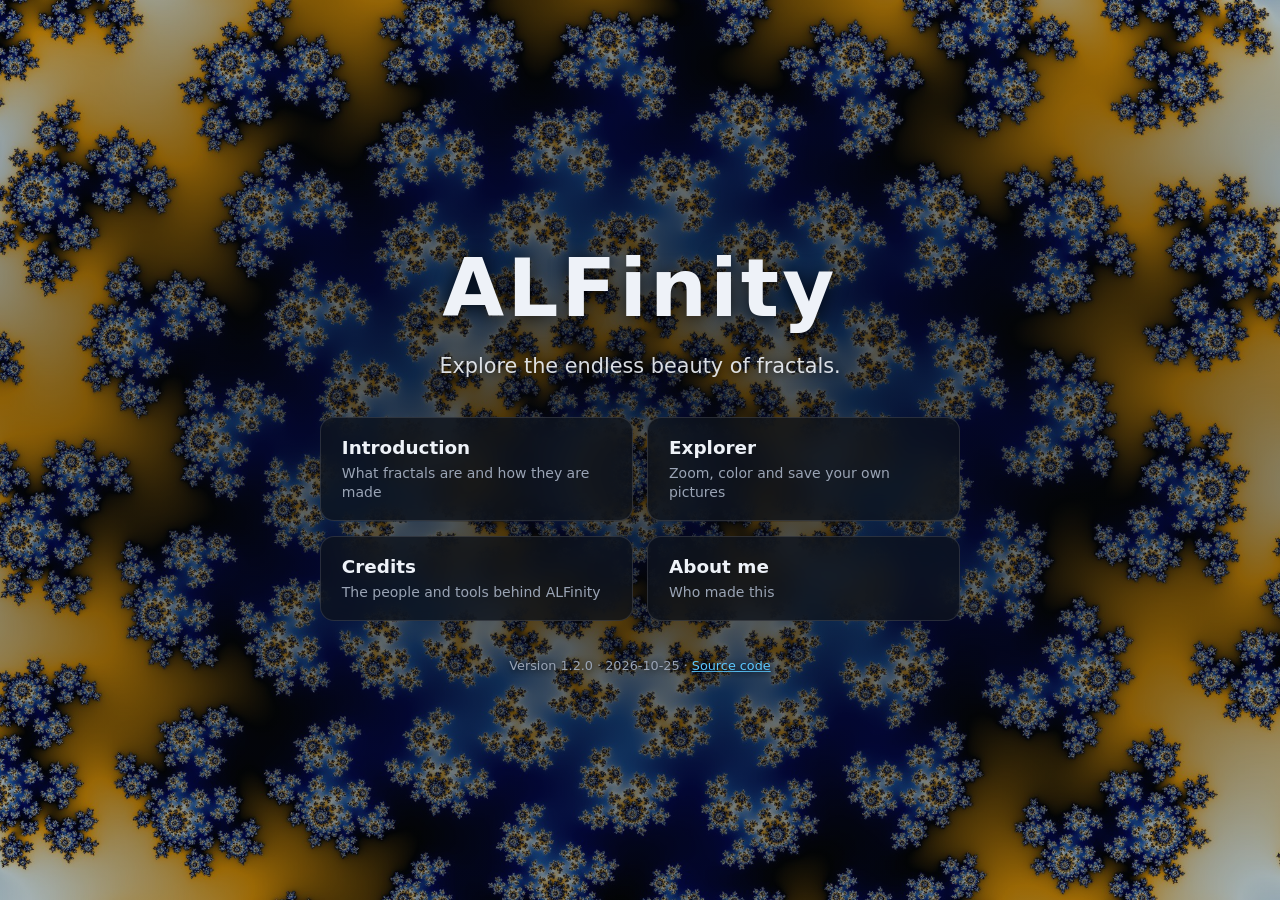
<file: index.html>
<!doctype html>
<html lang="en">
<head>
  <meta charset="utf-8">
  <script>
    // A share link to the main address (made with version 1.1) opens the explorer directly.
    if (location.hash.startsWith("#s=")) location.replace("explorer.html" + location.search + location.hash);
  </script>
  <meta name="viewport" content="width=device-width, initial-scale=1, viewport-fit=cover">
  <meta name="theme-color" content="#05070c">
  <meta name="description" content="ALFinity – explore and color the Mandelbrot and Julia sets.">
  <title>ALFinity</title>
  <link rel="manifest" href="manifest.webmanifest">
  <link rel="icon" type="image/png" sizes="192x192" href="icons/icon-192.png">
  <link rel="apple-touch-icon" href="icons/apple-touch-icon.png">
  <meta name="mobile-web-app-capable" content="yes">
  <meta name="apple-mobile-web-app-capable" content="yes">
  <meta name="apple-mobile-web-app-status-bar-style" content="black-translucent">
  <meta name="apple-mobile-web-app-title" content="ALFinity">
  <link rel="stylesheet" href="css/app.css">
  <link rel="stylesheet" href="css/pages.css">
  <script type="module" src="js/site.js"></script>
</head>
<body>
  <main class="home">
    <div class="home-title">
      <h1>ALFinity</h1>
      <p class="tagline">Explore the endless beauty of fractals.</p>
    </div>
    <nav class="home-menu" aria-label="Main menu">
      <a class="surface" href="introduction.html">
        <span class="menu-title">Introduction</span>
        <span class="menu-text">What fractals are and how they are made</span>
      </a>
      <a class="surface" href="explorer.html">
        <span class="menu-title">Explorer</span>
        <span class="menu-text">Zoom, color and save your own pictures</span>
      </a>
      <a class="surface" href="credits.html">
        <span class="menu-title">Credits</span>
        <span class="menu-text">The people and tools behind ALFinity</span>
      </a>
      <a class="surface" href="about-me.html">
        <span class="menu-title">About me</span>
        <span class="menu-text">Who made this</span>
      </a>
    </nav>
    <p class="home-footer">Version <span data-version></span> ·
      <a href="https://github.com/arminleinfelder/ALFinity" target="_blank" rel="noopener">Source code</a></p>
  </main>
</body>
</html>
</file>
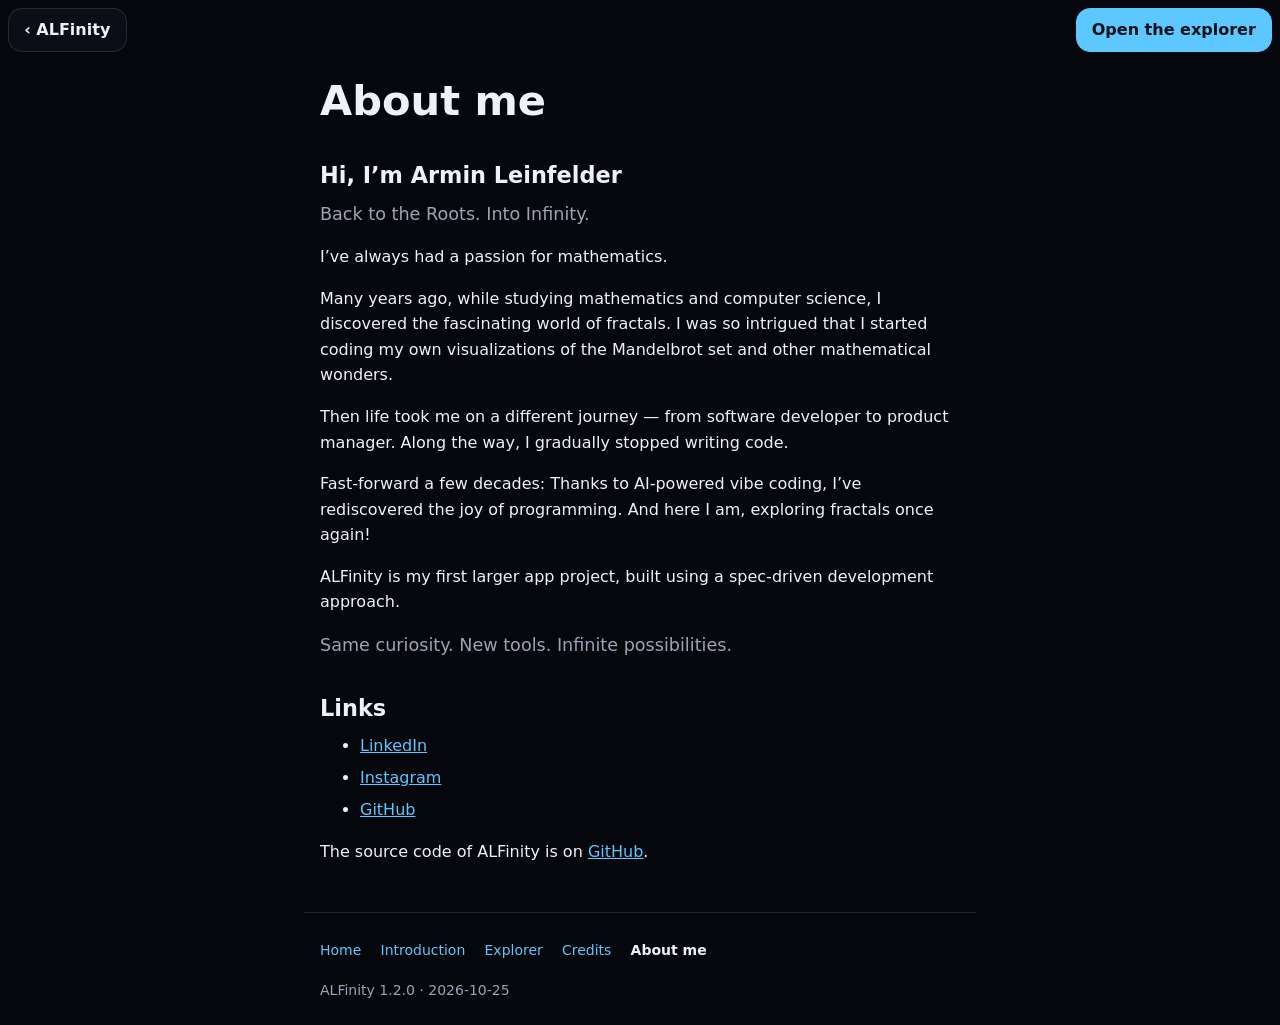
<file: about-me.html>
<!doctype html>
<html lang="en">
<head>
  <meta charset="utf-8">
  <meta name="viewport" content="width=device-width, initial-scale=1, viewport-fit=cover">
  <meta name="theme-color" content="#05070c">
  <meta name="description" content="About Armin Leinfelder, the author of ALFinity.">
  <title>About me – ALFinity</title>
  <link rel="manifest" href="manifest.webmanifest">
  <link rel="icon" type="image/png" sizes="192x192" href="icons/icon-192.png">
  <link rel="apple-touch-icon" href="icons/apple-touch-icon.png">
  <link rel="stylesheet" href="css/app.css">
  <link rel="stylesheet" href="css/pages.css">
  <script type="module" src="js/site.js"></script>
</head>
<body>
  <header class="page-header">
    <a class="page-link surface" href="index.html" aria-label="Home"><span aria-hidden="true">‹&nbsp;</span>ALFinity</a>
    <a class="page-link surface primary" href="explorer.html">Open the explorer</a>
  </header>

  <main class="page">
    <h1>About me</h1>

    <h2>Hi, I’m Armin Leinfelder</h2>
    <p class="lead">Back to the Roots. Into Infinity.</p>

    <p>I’ve always had a passion for mathematics.</p>
    <p>Many years ago, while studying mathematics and computer science, I discovered the
      fascinating world of fractals. I was so intrigued that I started coding my own
      visualizations of the Mandelbrot set and other mathematical wonders.</p>
    <p>Then life took me on a different journey — from software developer to product manager.
      Along the way, I gradually stopped writing code.</p>
    <p>Fast-forward a few decades: Thanks to AI-powered vibe coding, I’ve rediscovered the joy
      of programming. And here I am, exploring fractals once again!</p>
    <p>ALFinity is my first larger app project, built using a spec-driven development
      approach.</p>
    <p class="lead">Same curiosity. New tools. Infinite possibilities.</p>

    <h2>Links</h2>
    <ul class="profile-links">
      <li><a href="https://www.linkedin.com/in/armin-leinfelder/" target="_blank" rel="noopener">LinkedIn</a></li>
      <li><a href="https://www.instagram.com/armin.ai.tales" target="_blank" rel="noopener">Instagram</a></li>
      <li><a href="https://github.com/arminleinfelder" target="_blank" rel="noopener">GitHub</a></li>
    </ul>
    <p>The source code of ALFinity is on
      <a href="https://github.com/arminleinfelder/ALFinity" target="_blank" rel="noopener">GitHub</a>.</p>
  </main>

  <footer class="site-footer">
    <nav aria-label="Pages">
      <a href="index.html">Home</a>
      <a href="introduction.html">Introduction</a>
      <a href="explorer.html">Explorer</a>
      <a href="credits.html">Credits</a>
      <a href="about-me.html">About me</a>
    </nav>
    <p>ALFinity <span data-version></span></p>
  </footer>
</body>
</html>
</file>
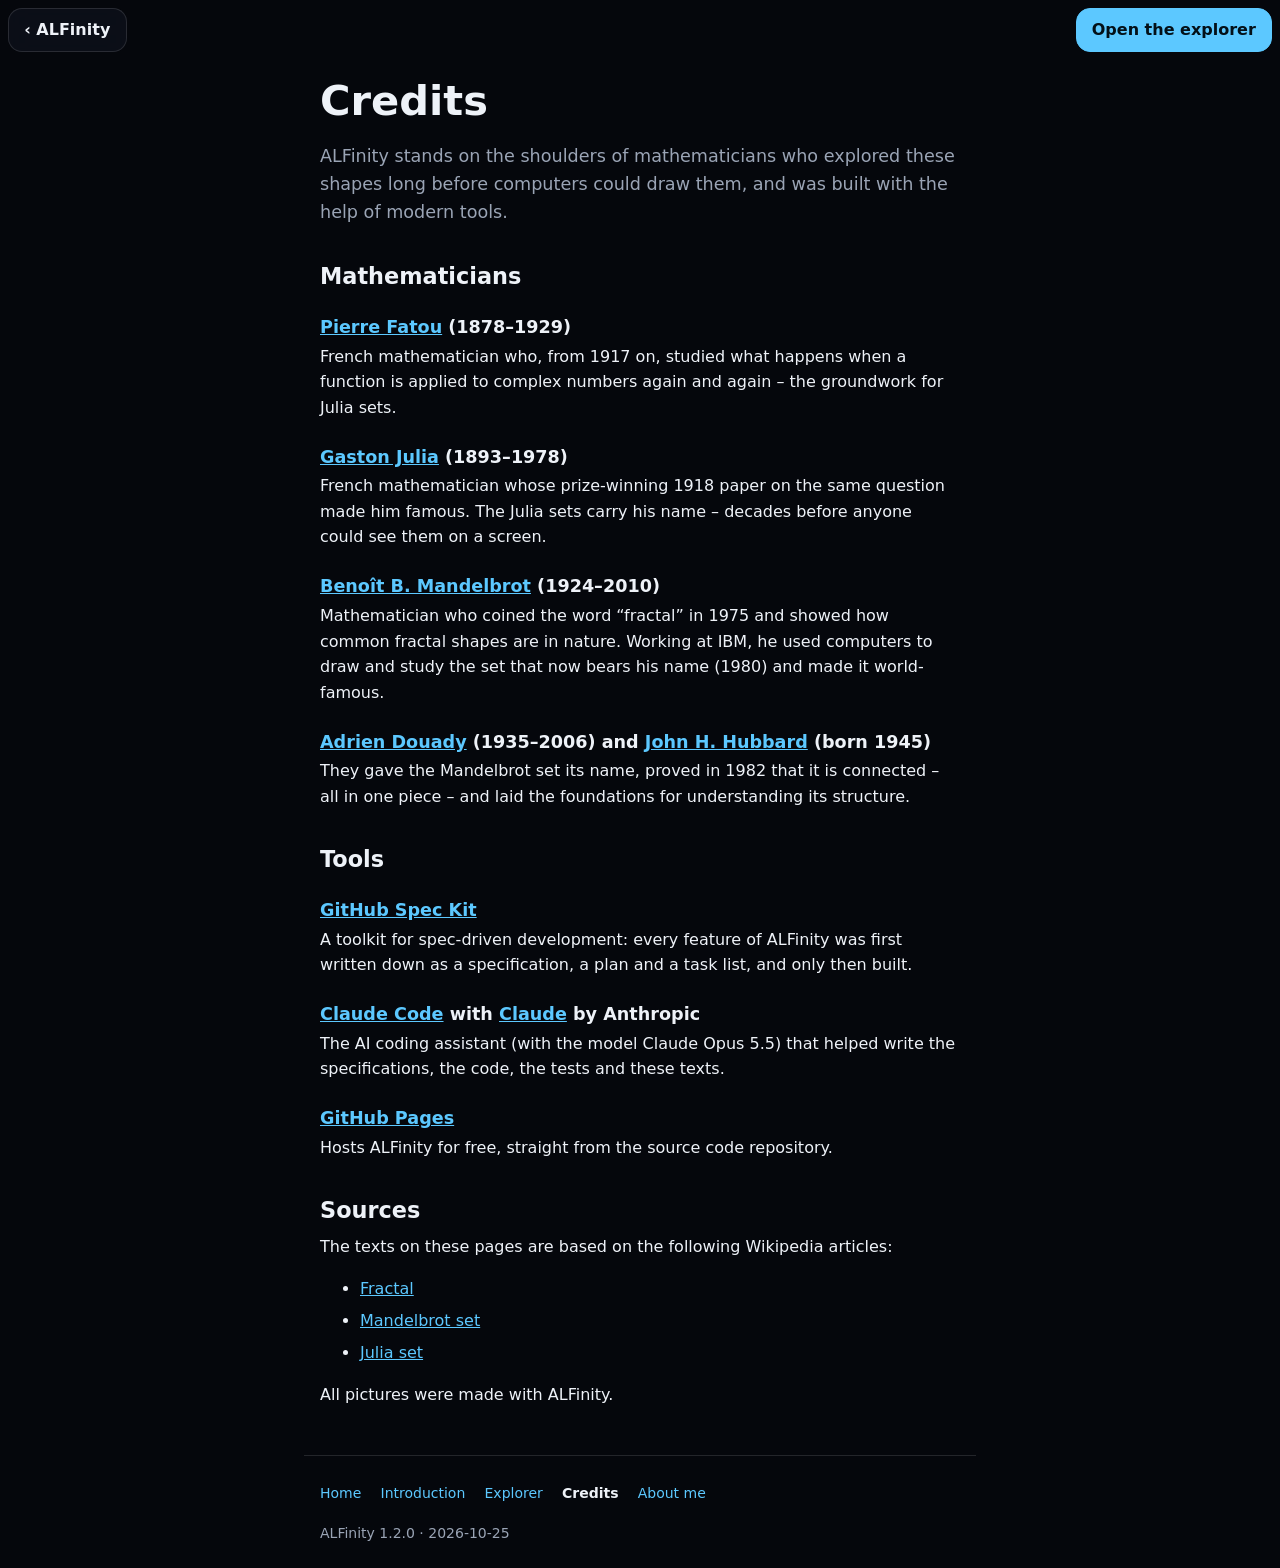
<file: credits.html>
<!doctype html>
<html lang="en">
<head>
  <meta charset="utf-8">
  <meta name="viewport" content="width=device-width, initial-scale=1, viewport-fit=cover">
  <meta name="theme-color" content="#05070c">
  <meta name="description" content="The mathematicians, tools and sources behind ALFinity.">
  <title>Credits – ALFinity</title>
  <link rel="manifest" href="manifest.webmanifest">
  <link rel="icon" type="image/png" sizes="192x192" href="icons/icon-192.png">
  <link rel="apple-touch-icon" href="icons/apple-touch-icon.png">
  <link rel="stylesheet" href="css/app.css">
  <link rel="stylesheet" href="css/pages.css">
  <script type="module" src="js/site.js"></script>
</head>
<body>
  <header class="page-header">
    <a class="page-link surface" href="index.html" aria-label="Home"><span aria-hidden="true">‹&nbsp;</span>ALFinity</a>
    <a class="page-link surface primary" href="explorer.html">Open the explorer</a>
  </header>

  <main class="page">
    <h1>Credits</h1>
    <p class="lead">ALFinity stands on the shoulders of mathematicians who explored these shapes
      long before computers could draw them, and was built with the help of modern tools.</p>

    <section>
      <h2>Mathematicians</h2>
      <div class="entry">
        <h3><a href="https://en.wikipedia.org/wiki/Pierre_Fatou" target="_blank" rel="noopener">Pierre Fatou</a> (1878–1929)</h3>
        <p>French mathematician who, from 1917 on, studied what happens when a function is applied
          to complex numbers again and again – the groundwork for Julia sets.</p>
      </div>
      <div class="entry">
        <h3><a href="https://en.wikipedia.org/wiki/Gaston_Julia" target="_blank" rel="noopener">Gaston Julia</a> (1893–1978)</h3>
        <p>French mathematician whose prize-winning 1918 paper on the same question made him famous.
          The Julia sets carry his name – decades before anyone could see them on a screen.</p>
      </div>
      <div class="entry">
        <h3><a href="https://en.wikipedia.org/wiki/Benoit_Mandelbrot" target="_blank" rel="noopener">Benoît B. Mandelbrot</a> (1924–2010)</h3>
        <p>Mathematician who coined the word “fractal” in 1975 and showed how common fractal shapes
          are in nature. Working at IBM, he used computers to draw and study the set that now bears
          his name (1980) and made it world-famous.</p>
      </div>
      <div class="entry">
        <h3><a href="https://en.wikipedia.org/wiki/Adrien_Douady" target="_blank" rel="noopener">Adrien Douady</a> (1935–2006) and
          <a href="https://en.wikipedia.org/wiki/John_H._Hubbard" target="_blank" rel="noopener">John H. Hubbard</a> (born 1945)</h3>
        <p>They gave the Mandelbrot set its name, proved in 1982 that it is connected – all in one
          piece – and laid the foundations for understanding its structure.</p>
      </div>
    </section>

    <section>
      <h2>Tools</h2>
      <div class="entry">
        <h3><a href="https://github.com/github/spec-kit" target="_blank" rel="noopener">GitHub Spec Kit</a></h3>
        <p>A toolkit for spec-driven development: every feature of ALFinity was first written down as
          a specification, a plan and a task list, and only then built.</p>
      </div>
      <div class="entry">
        <h3><a href="https://claude.com/claude-code" target="_blank" rel="noopener">Claude Code</a> with
          <a href="https://www.anthropic.com/claude" target="_blank" rel="noopener">Claude</a> by Anthropic</h3>
        <p>The AI coding assistant (with the model Claude Opus 5.5) that helped write the
          specifications, the code, the tests and these texts.</p>
      </div>
      <div class="entry">
        <h3><a href="https://pages.github.com" target="_blank" rel="noopener">GitHub Pages</a></h3>
        <p>Hosts ALFinity for free, straight from the source code repository.</p>
      </div>
    </section>

    <section>
      <h2>Sources</h2>
      <p>The texts on these pages are based on the following Wikipedia articles:</p>
      <ul>
        <li><a href="https://en.wikipedia.org/wiki/Fractal" target="_blank" rel="noopener">Fractal</a></li>
        <li><a href="https://en.wikipedia.org/wiki/Mandelbrot_set" target="_blank" rel="noopener">Mandelbrot set</a></li>
        <li><a href="https://en.wikipedia.org/wiki/Julia_set" target="_blank" rel="noopener">Julia set</a></li>
      </ul>
      <p>All pictures were made with ALFinity.</p>
    </section>
  </main>

  <footer class="site-footer">
    <nav aria-label="Pages">
      <a href="index.html">Home</a>
      <a href="introduction.html">Introduction</a>
      <a href="explorer.html">Explorer</a>
      <a href="credits.html">Credits</a>
      <a href="about-me.html">About me</a>
    </nav>
    <p>ALFinity <span data-version></span></p>
  </footer>
</body>
</html>
</file>
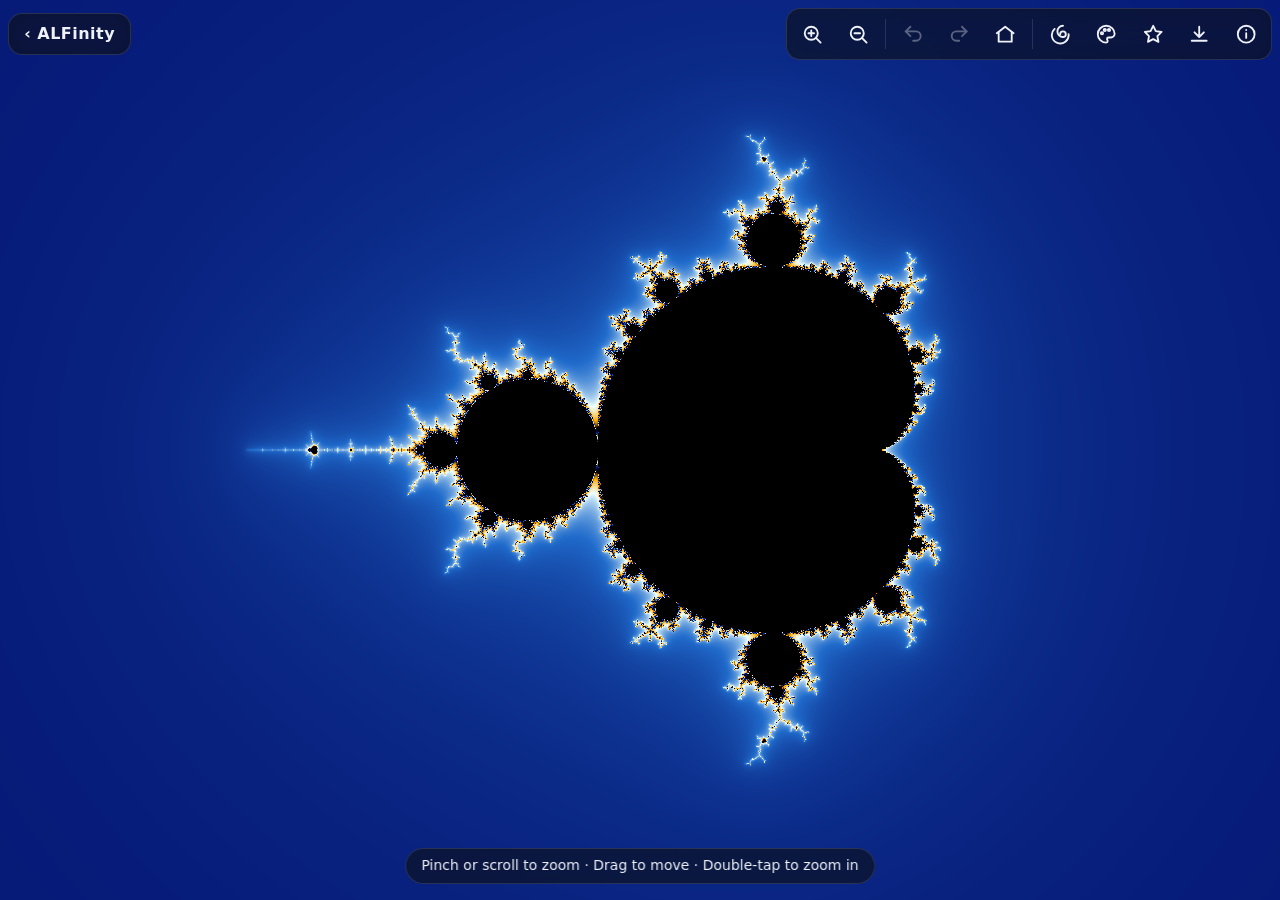
<file: explorer.html>
<!doctype html>
<html lang="en">
<head>
  <meta charset="utf-8">
  <meta name="viewport" content="width=device-width, initial-scale=1, viewport-fit=cover">
  <meta name="theme-color" content="#05070c">
  <meta name="description" content="ALFinity – explore and color the Mandelbrot and Julia sets.">
  <title>ALFinity</title>
  <link rel="manifest" href="manifest.webmanifest">
  <link rel="icon" type="image/png" sizes="192x192" href="icons/icon-192.png">
  <link rel="apple-touch-icon" href="icons/apple-touch-icon.png">
  <meta name="mobile-web-app-capable" content="yes">
  <meta name="apple-mobile-web-app-capable" content="yes">
  <meta name="apple-mobile-web-app-status-bar-style" content="black-translucent">
  <meta name="apple-mobile-web-app-title" content="ALFinity">
  <link rel="stylesheet" href="css/app.css">
  <script type="module" src="js/main.js"></script>
</head>
<body>
  <canvas id="view" role="img"
          aria-label="Fractal picture. Drag to move, pinch or scroll to zoom, double-tap to zoom in."></canvas>
  <header id="toolbar" role="toolbar" aria-label="View controls"></header>
  <aside id="panel" hidden></aside>
  <div id="status" aria-live="polite"></div>
  <noscript><p class="noscript">ALFinity needs JavaScript.</p></noscript>
  <script>
    // Opened as a file: browsers block the app's scripts there (see README).
    if (location.protocol === "file:") {
      document.getElementById("status").innerHTML =
        '<div class="pill surface show error">Please open ALFinity through a web server: ' +
        'run <code>python3 -m http.server 8000</code> in the folder and open localhost:8000 (see README).</div>';
    }
  </script>
</body>
</html>
</file>
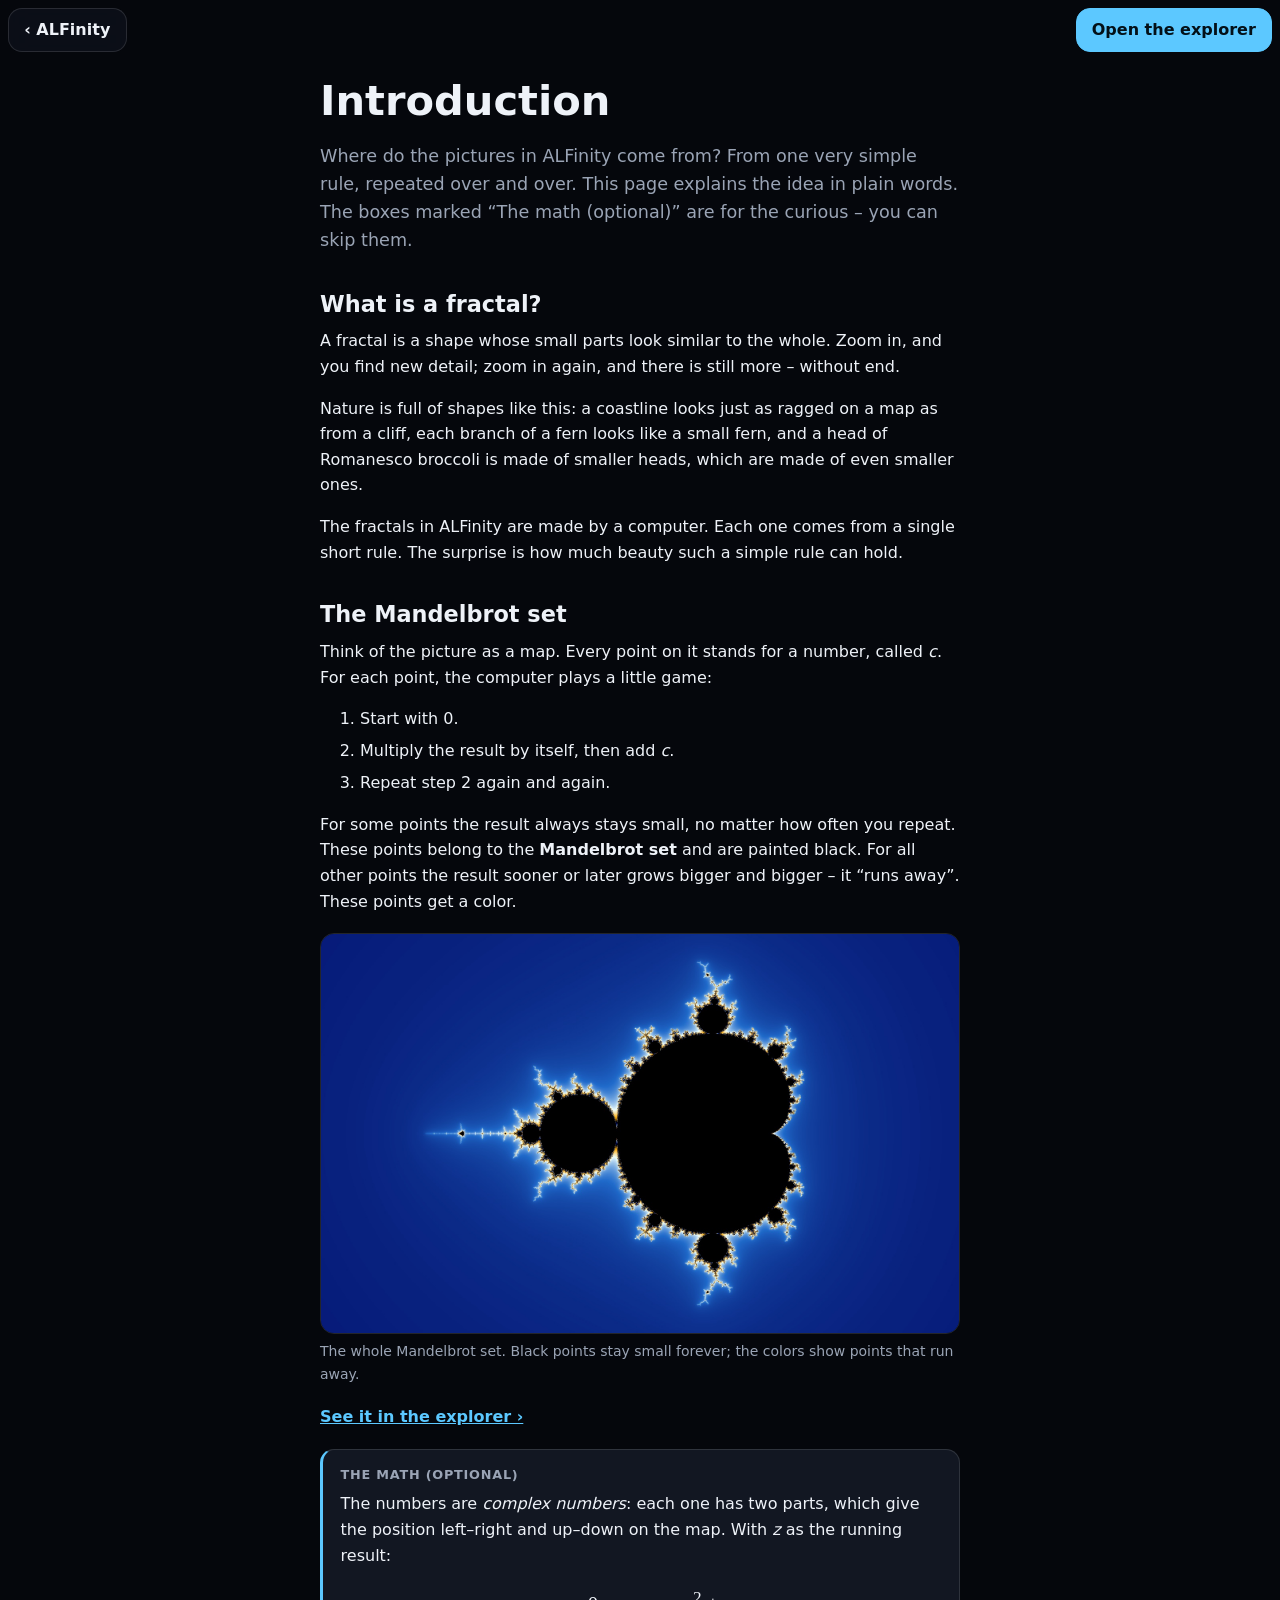
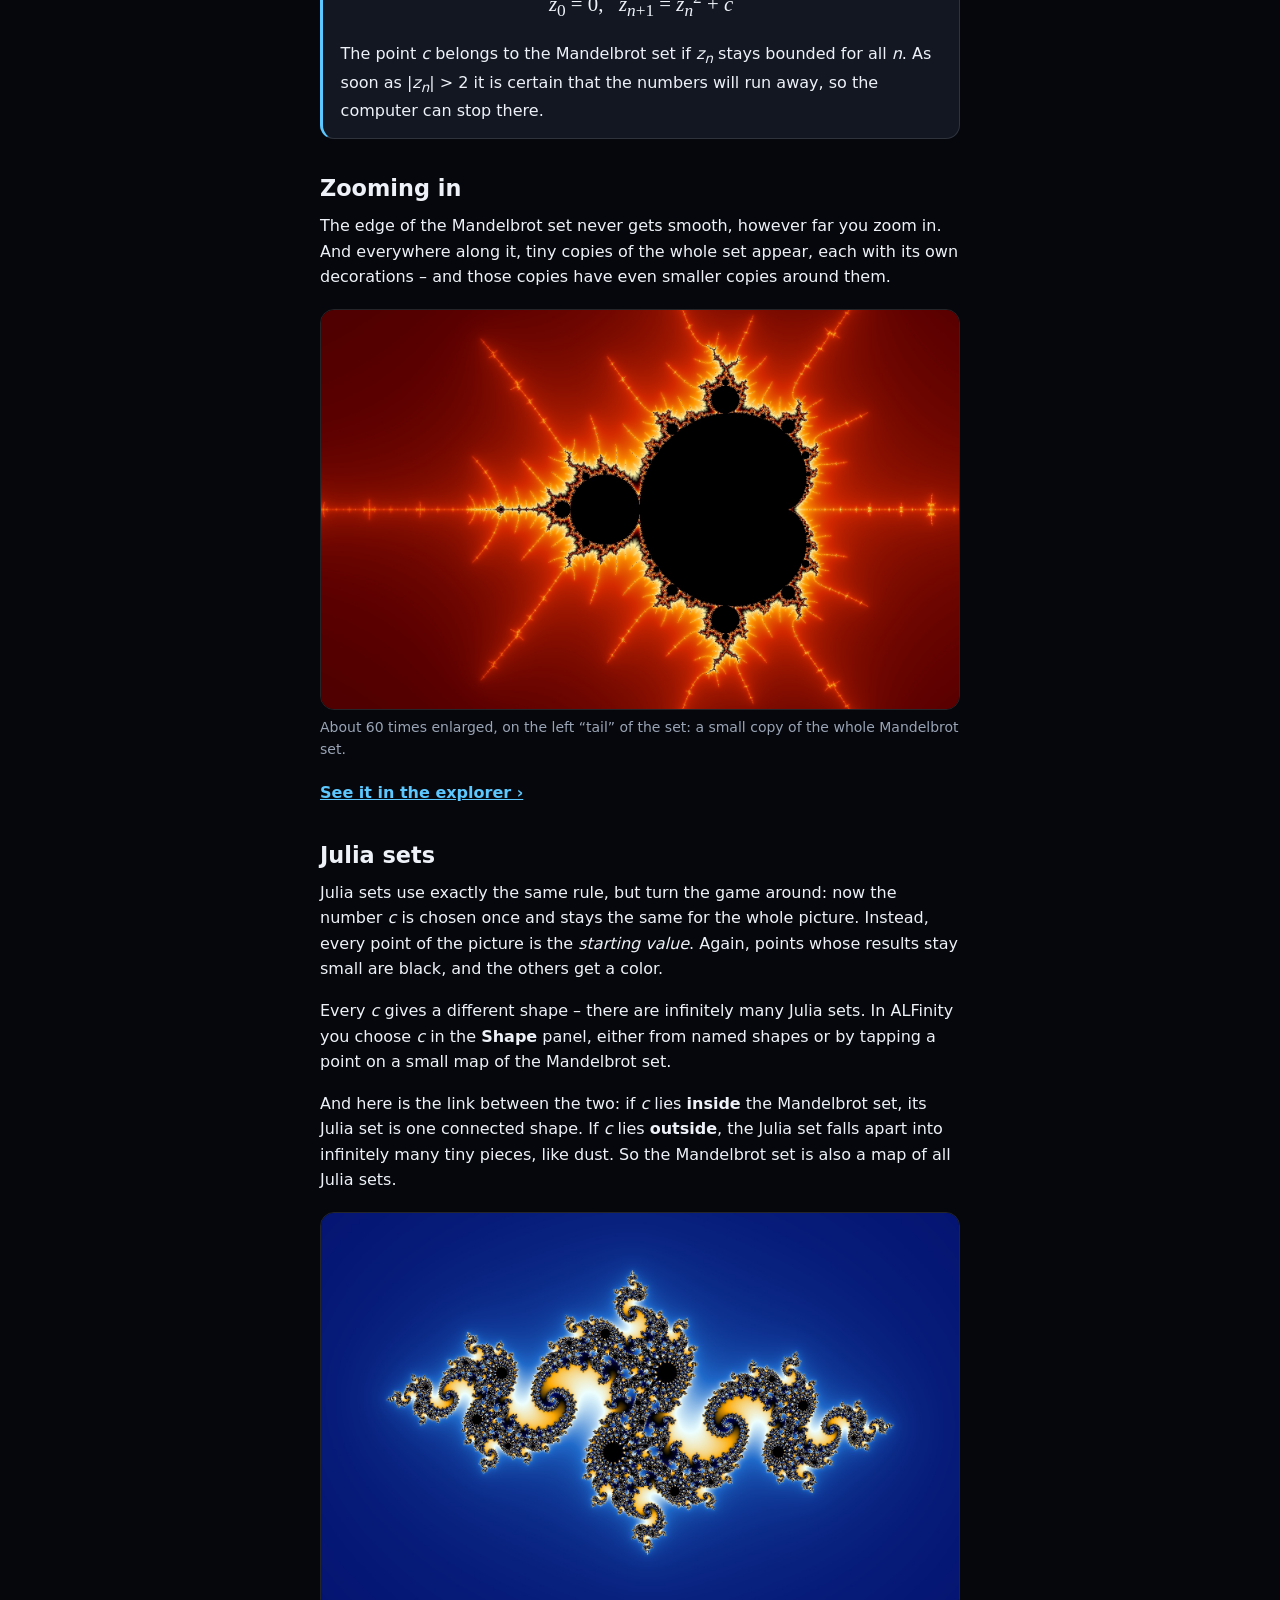
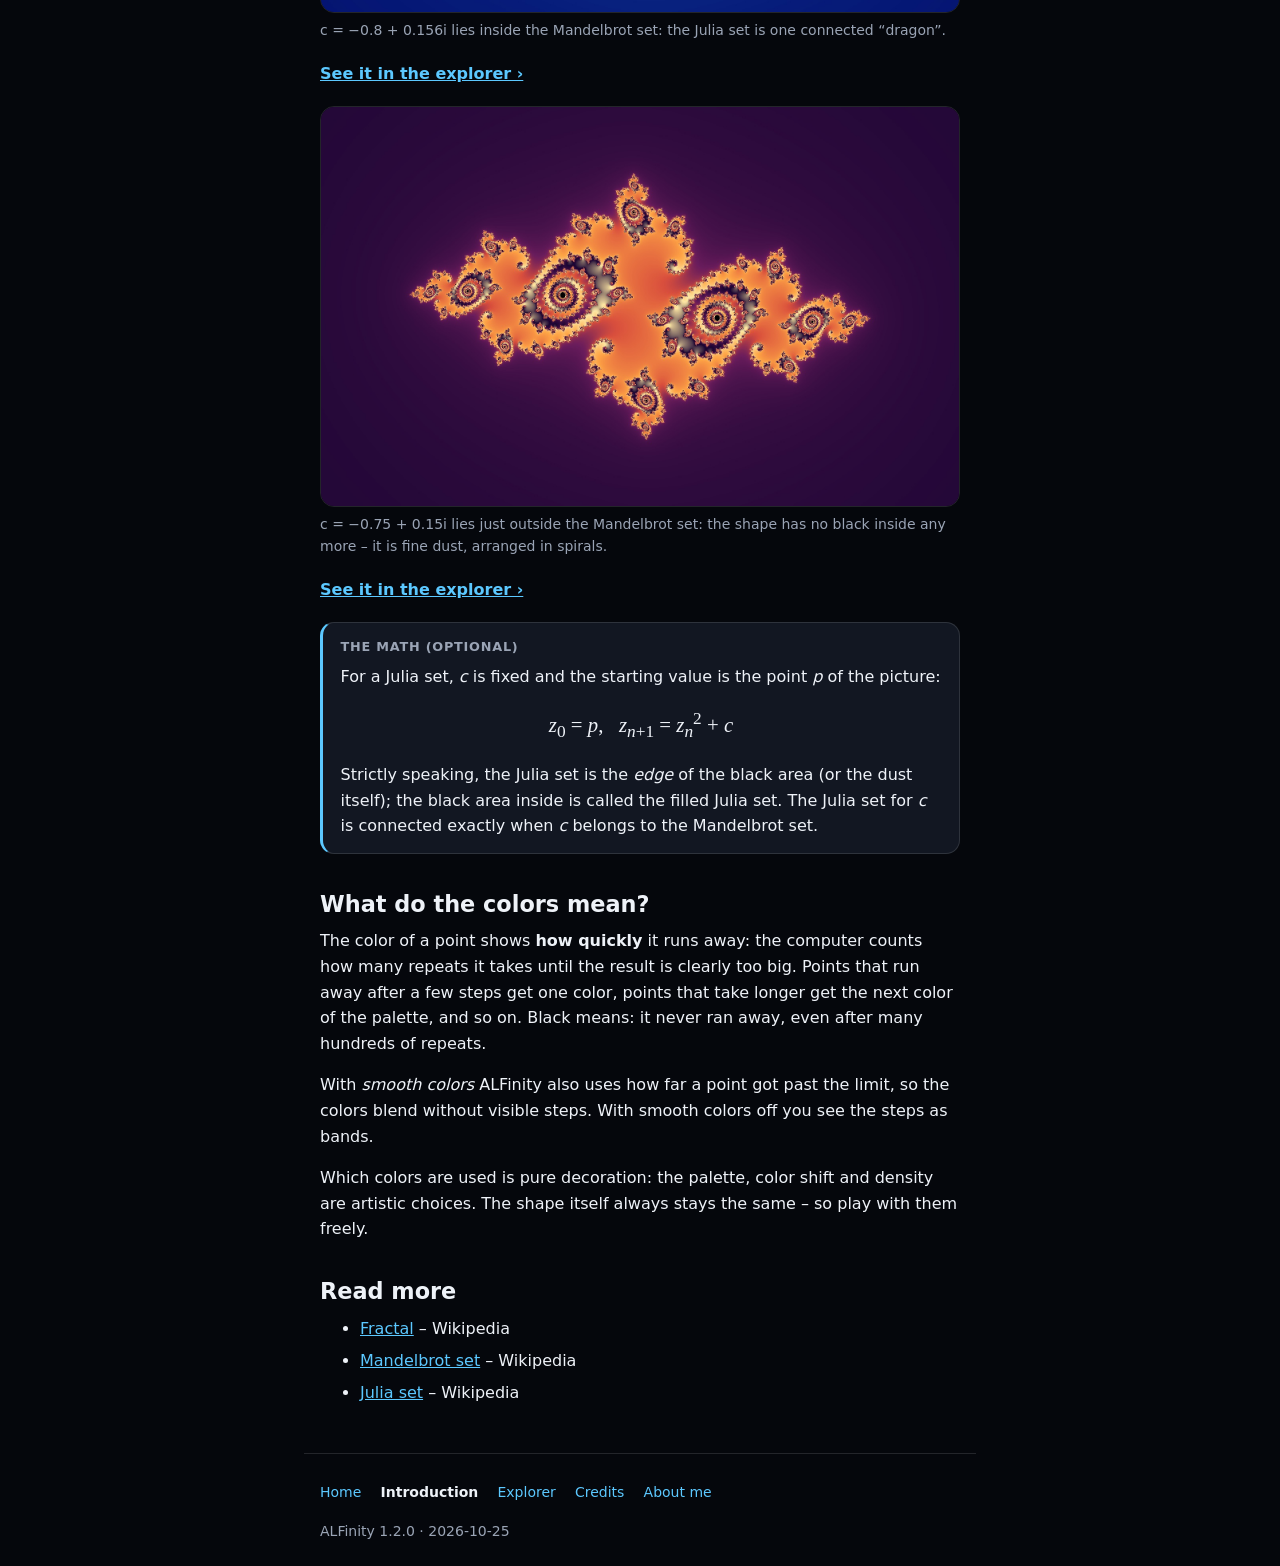
<file: introduction.html>
<!doctype html>
<html lang="en">
<head>
  <meta charset="utf-8">
  <meta name="viewport" content="width=device-width, initial-scale=1, viewport-fit=cover">
  <meta name="theme-color" content="#05070c">
  <meta name="description" content="What fractals are, and how the Mandelbrot set and Julia sets are made – explained without math knowledge.">
  <title>Introduction – ALFinity</title>
  <link rel="manifest" href="manifest.webmanifest">
  <link rel="icon" type="image/png" sizes="192x192" href="icons/icon-192.png">
  <link rel="apple-touch-icon" href="icons/apple-touch-icon.png">
  <link rel="stylesheet" href="css/app.css">
  <link rel="stylesheet" href="css/pages.css">
  <script type="module" src="js/site.js"></script>
</head>
<body>
  <header class="page-header">
    <a class="page-link surface" href="index.html" aria-label="Home"><span aria-hidden="true">‹&nbsp;</span>ALFinity</a>
    <a class="page-link surface primary" href="explorer.html">Open the explorer</a>
  </header>

  <main class="page">
    <h1>Introduction</h1>
    <p class="lead">Where do the pictures in ALFinity come from? From one very simple rule,
      repeated over and over. This page explains the idea in plain words. The boxes marked
      “The math (optional)” are for the curious – you can skip them.</p>

    <section>
      <h2>What is a fractal?</h2>
      <p>A fractal is a shape whose small parts look similar to the whole. Zoom in, and you find
        new detail; zoom in again, and there is still more – without end.</p>
      <p>Nature is full of shapes like this: a coastline looks just as ragged on a map as from a
        cliff, each branch of a fern looks like a small fern, and a head of Romanesco broccoli is
        made of smaller heads, which are made of even smaller ones.</p>
      <p>The fractals in ALFinity are made by a computer. Each one comes from a single short rule.
        The surprise is how much beauty such a simple rule can hold.</p>
    </section>

    <section>
      <h2>The Mandelbrot set</h2>
      <p>Think of the picture as a map. Every point on it stands for a number, called
        <em>c</em>. For each point, the computer plays a little game:</p>
      <ol>
        <li>Start with 0.</li>
        <li>Multiply the result by itself, then add <em>c</em>.</li>
        <li>Repeat step 2 again and again.</li>
      </ol>
      <p>For some points the result always stays small, no matter how often you repeat. These
        points belong to the <strong>Mandelbrot set</strong> and are painted black. For all other
        points the result sooner or later grows bigger and bigger – it “runs away”. These points
        get a color.</p>
      <figure>
        <img src="images/intro-mandelbrot.jpg" width="1600" height="1000"
             alt="The whole Mandelbrot set: a black shape like a heart with a round head, surrounded by blue">
        <figcaption>The whole Mandelbrot set. Black points stay small forever; the colors show
          points that run away.</figcaption>
      </figure>
      <!-- Mandelbrot set, whole view, Ocean palette -->
      <p class="try"><a href="explorer.html#s=eyJ2IjoxLCJ0IjoibSIsImoiOlstMC44LDAuMTU2XSwiYyI6Wy0wLjYsMCwyLjZdLCJkIjoxLCJrIjpbIm9jZWFuIiwwLDIsMSwiIzAwMDAwMCJdfQ">See it in the explorer ›</a></p>

      <aside class="math">
        <h3>The math (optional)</h3>
        <p>The numbers are <em>complex numbers</em>: each one has two parts, which give the
          position left–right and up–down on the map. With <var>z</var> as the running result:</p>
        <p class="formula"><var>z</var><sub>0</sub> = 0, &nbsp;
          <var>z</var><sub><var>n</var>+1</sub> = <var>z</var><sub><var>n</var></sub><sup>2</sup> + <var>c</var></p>
        <p>The point <var>c</var> belongs to the Mandelbrot set if <var>z</var><sub><var>n</var></sub>
          stays bounded for all <var>n</var>. As soon as |<var>z</var><sub><var>n</var></sub>| &gt; 2
          it is certain that the numbers will run away, so the computer can stop there.</p>
      </aside>
    </section>

    <section>
      <h2>Zooming in</h2>
      <p>The edge of the Mandelbrot set never gets smooth, however far you zoom in. And
        everywhere along it, tiny copies of the whole set appear, each with its own decorations –
        and those copies have even smaller copies around them.</p>
      <figure>
        <img src="images/intro-minibrot.jpg" width="1600" height="1000" loading="lazy"
             alt="A small copy of the Mandelbrot set in red and orange colors">
        <figcaption>About 60 times enlarged, on the left “tail” of the set: a small copy of the
          whole Mandelbrot set.</figcaption>
      </figure>
      <!-- Small copy of the Mandelbrot set at -1.7685 + 0i, width 0.05, Fire palette -->
      <p class="try"><a href="explorer.html#s=eyJ2IjoxLCJ0IjoibSIsImoiOlstMC44LDAuMTU2XSwiYyI6Wy0xLjc2ODUsMCwwLjA1XSwiZCI6MSwiayI6WyJmaXJlIiwwLDIsMSwiIzAwMDAwMCJdfQ">See it in the explorer ›</a></p>
    </section>

    <section>
      <h2>Julia sets</h2>
      <p>Julia sets use exactly the same rule, but turn the game around: now the number
        <em>c</em> is chosen once and stays the same for the whole picture. Instead, every point
        of the picture is the <em>starting value</em>. Again, points whose results stay small are
        black, and the others get a color.</p>
      <p>Every <em>c</em> gives a different shape – there are infinitely many Julia sets. In
        ALFinity you choose <em>c</em> in the <strong>Shape</strong> panel, either from named
        shapes or by tapping a point on a small map of the Mandelbrot set.</p>
      <p>And here is the link between the two: if <em>c</em> lies <strong>inside</strong> the
        Mandelbrot set, its Julia set is one connected shape. If <em>c</em> lies
        <strong>outside</strong>, the Julia set falls apart into infinitely many tiny pieces, like
        dust. So the Mandelbrot set is also a map of all Julia sets.</p>
      <figure>
        <img src="images/intro-julia-connected.jpg" width="1600" height="1000" loading="lazy"
             alt="A Julia set shaped like a dragon, in blue and gold">
        <figcaption>c = −0.8 + 0.156i lies inside the Mandelbrot set: the Julia set is one
          connected “dragon”.</figcaption>
      </figure>
      <!-- Julia set "Dragon", c = -0.8 + 0.156i, Ocean palette -->
      <p class="try"><a href="explorer.html#s=eyJ2IjoxLCJ0IjoiaiIsImoiOlstMC44LDAuMTU2XSwiYyI6WzAsMCwyLjRdLCJkIjoxLCJrIjpbIm9jZWFuIiwwLDIsMSwiIzAwMDAwMCJdfQ">See it in the explorer ›</a></p>
      <figure>
        <img src="images/intro-julia-dust.jpg" width="1600" height="1000" loading="lazy"
             alt="A Julia set of orange spirals on purple, without any black area">
        <figcaption>c = −0.75 + 0.15i lies just outside the Mandelbrot set: the shape has no
          black inside any more – it is fine dust, arranged in spirals.</figcaption>
      </figure>
      <!-- Julia set, c = -0.75 + 0.15i (outside the Mandelbrot set), Sunset palette -->
      <p class="try"><a href="explorer.html#s=eyJ2IjoxLCJ0IjoiaiIsImoiOlstMC43NSwwLjE1XSwiYyI6WzAsMCwyLjZdLCJkIjoxLCJrIjpbInN1bnNldCIsMCwyLDEsIiMwMDAwMDAiXX0">See it in the explorer ›</a></p>

      <aside class="math">
        <h3>The math (optional)</h3>
        <p>For a Julia set, <var>c</var> is fixed and the starting value is the point
          <var>p</var> of the picture:</p>
        <p class="formula"><var>z</var><sub>0</sub> = <var>p</var>, &nbsp;
          <var>z</var><sub><var>n</var>+1</sub> = <var>z</var><sub><var>n</var></sub><sup>2</sup> + <var>c</var></p>
        <p>Strictly speaking, the Julia set is the <em>edge</em> of the black area (or the dust
          itself); the black area inside is called the filled Julia set. The Julia set for
          <var>c</var> is connected exactly when <var>c</var> belongs to the Mandelbrot set.</p>
      </aside>
    </section>

    <section>
      <h2>What do the colors mean?</h2>
      <p>The color of a point shows <strong>how quickly</strong> it runs away: the computer
        counts how many repeats it takes until the result is clearly too big. Points that run
        away after a few steps get one color, points that take longer get the next color of the
        palette, and so on. Black means: it never ran away, even after many hundreds of repeats.</p>
      <p>With <em>smooth colors</em> ALFinity also uses how far a point got past the limit, so
        the colors blend without visible steps. With smooth colors off you see the steps as
        bands.</p>
      <p>Which colors are used is pure decoration: the palette, color shift and density are
        artistic choices. The shape itself always stays the same – so play with them freely.</p>
    </section>

    <section>
      <h2>Read more</h2>
      <ul>
        <li><a href="https://en.wikipedia.org/wiki/Fractal" target="_blank" rel="noopener">Fractal</a> – Wikipedia</li>
        <li><a href="https://en.wikipedia.org/wiki/Mandelbrot_set" target="_blank" rel="noopener">Mandelbrot set</a> – Wikipedia</li>
        <li><a href="https://en.wikipedia.org/wiki/Julia_set" target="_blank" rel="noopener">Julia set</a> – Wikipedia</li>
      </ul>
    </section>
  </main>

  <footer class="site-footer">
    <nav aria-label="Pages">
      <a href="index.html">Home</a>
      <a href="introduction.html">Introduction</a>
      <a href="explorer.html">Explorer</a>
      <a href="credits.html">Credits</a>
      <a href="about-me.html">About me</a>
    </nav>
    <p>ALFinity <span data-version></span></p>
  </footer>
</body>
</html>
</file>
<file: css/app.css>
/* ALFinity – layout and theme. Plain CSS, no preprocessors. */

:root {
  --bg: #05070c;
  --surface: rgba(14, 18, 28, 0.72);
  --surface-solid: #121722;
  --text: #eef2f8;
  --muted: #9aa4b5;
  --accent: #5cc8ff;
  --danger: #ff8a7a;
  --border: rgba(255, 255, 255, 0.12);
  --radius: 14px;
  --gap: 0.5rem;
  --tap: 44px; /* minimum touch target */
  --edge: 0.5rem;
  color-scheme: dark;
}

* { box-sizing: border-box; }

html, body {
  margin: 0;
  height: 100%;
  overflow: hidden;
  overscroll-behavior: none;
  background: var(--bg);
  color: var(--text);
  font: 16px/1.4 -apple-system, BlinkMacSystemFont, "Segoe UI", system-ui, sans-serif;
  -webkit-text-size-adjust: 100%;
}

[hidden] { display: none !important; }

/* ---- Fractal canvas ---- */

#view {
  position: fixed;
  inset: 0;
  width: 100%;
  height: 100%;
  display: block;
  touch-action: none;
  transform-origin: 50% 50%;
  cursor: grab;
  user-select: none;
  -webkit-user-select: none;
  -webkit-touch-callout: none;
}
#view:active { cursor: grabbing; }

/* ---- Glass surfaces ---- */

.surface {
  background: var(--surface);
  border: 1px solid var(--border);
  border-radius: var(--radius);
  backdrop-filter: blur(14px) saturate(140%);
  -webkit-backdrop-filter: blur(14px) saturate(140%);
}

/* ---- Toolbar ---- */

#toolbar {
  position: fixed;
  top: calc(env(safe-area-inset-top) + var(--edge));
  left: calc(env(safe-area-inset-left) + var(--edge));
  right: calc(env(safe-area-inset-right) + var(--edge));
  display: flex;
  align-items: center;
  justify-content: space-between;
  gap: var(--gap);
  pointer-events: none; /* let the picture receive gestures between controls */
}
#toolbar > * { pointer-events: auto; }

.brand {
  padding: 0.55rem 0.95rem;
  font-weight: 700;
  font-size: 1rem;
  letter-spacing: 0.03em;
  white-space: nowrap;
  color: inherit;
  text-decoration: none;
}
.brand:hover { border-color: var(--accent); }
.brand:focus-visible { outline: 2px solid var(--accent); outline-offset: 1px; }

.tools {
  display: flex;
  align-items: center;
  gap: 0.15rem;
  padding: 0.2rem;
}

.tool {
  width: var(--tap);
  height: var(--tap);
  display: grid;
  place-items: center;
  padding: 0;
  border: 0;
  border-radius: 10px;
  background: transparent;
  color: var(--text);
  cursor: pointer;
  -webkit-tap-highlight-color: transparent;
}
.tool:hover:not(:disabled) { background: rgba(255, 255, 255, 0.09); }
.tool:active:not(:disabled) { background: rgba(255, 255, 255, 0.16); }
.tool:focus-visible { outline: 2px solid var(--accent); outline-offset: 1px; }
.tool:disabled { opacity: 0.35; cursor: default; }
.tool svg { width: 1.4rem; height: 1.4rem; }
.tool-text { width: auto; padding: 0 0.7rem; font: inherit; font-size: 0.875rem; }

.tool-sep {
  align-self: stretch;
  width: 1px;
  margin: 0.45rem 0.15rem;
  background: var(--border);
}

/* ---- Status messages (bottom center) ---- */

#status {
  position: fixed;
  left: 50%;
  bottom: calc(env(safe-area-inset-bottom) + 1rem);
  transform: translateX(-50%);
  width: max-content;
  max-width: calc(100vw - 2rem);
  display: flex;
  flex-direction: column;
  align-items: center;
  gap: 0.5rem;
  pointer-events: none;
}

.pill {
  padding: 0.45rem 0.95rem;
  border-radius: 999px;
  font-size: 0.875rem;
  text-align: center;
  opacity: 0;
  transition: opacity 0.25s ease;
}
.pill.show { opacity: 1; }
.pill.error { color: var(--danger); }

.progress {
  display: flex;
  align-items: center;
  gap: 0.6rem;
}
.progress-track {
  width: 6rem;
  height: 4px;
  border-radius: 2px;
  background: rgba(255, 255, 255, 0.15);
  overflow: hidden;
}
.progress-fill {
  height: 100%;
  width: 0;
  background: var(--accent);
  transition: width 0.15s linear;
}

/* ---- Side panel / bottom sheet (used by later features) ---- */

#panel {
  position: fixed;
  left: 0;
  right: 0;
  bottom: 0;
  max-height: 50vh;
  overflow: auto;
  padding: 1rem 1rem calc(env(safe-area-inset-bottom) + 1rem);
  background: var(--surface-solid);
  border-top: 1px solid var(--border);
  border-radius: var(--radius) var(--radius) 0 0;
}

/* Phones: while a bottom sheet is open, show messages near the top so they do not cover it. */
@media (max-width: 767px) {
  body:has(#panel:not([hidden])) #status {
    top: calc(env(safe-area-inset-top) + 4.25rem);
    bottom: auto;
  }
}

@media (min-width: 768px) {
  #panel {
    left: auto;
    top: calc(env(safe-area-inset-top) + 4.25rem);
    right: calc(env(safe-area-inset-right) + var(--edge));
    bottom: auto;
    width: 360px;
    max-height: calc(100vh - 5.5rem);
    border: 1px solid var(--border);
    border-radius: var(--radius);
  }
}

.sheet-handle {
  width: 40px;
  height: 5px;
  margin: -0.4rem auto 0.6rem;
  border-radius: 3px;
  background: rgba(255, 255, 255, 0.25);
}
@media (min-width: 768px) { .sheet-handle { display: none; } }

.panel-header {
  display: flex;
  align-items: center;
  justify-content: space-between;
  margin-bottom: 0.25rem;
  touch-action: none;
}
.panel-title { margin: 0; font-size: 1.15rem; }

.panel-section { margin-top: 0.75rem; }
.panel-section h3 {
  margin: 0 0 0.5rem;
  font-size: 0.8rem;
  font-weight: 600;
  text-transform: uppercase;
  letter-spacing: 0.06em;
  color: var(--muted);
}

.hint { margin: 0.2rem 0 0.75rem; font-size: 0.8rem; color: var(--muted); }

.about p { margin: 0 0 0.5rem; line-height: 1.45; }
.about a { color: var(--accent); }

.btn {
  min-height: var(--tap);
  padding: 0 1rem;
  border: 1px solid var(--border);
  border-radius: 10px;
  background: rgba(255, 255, 255, 0.06);
  color: var(--text);
  font: inherit;
  font-size: 0.9rem;
  cursor: pointer;
}
.btn:hover:not(:disabled) { background: rgba(255, 255, 255, 0.12); }
.btn:focus-visible { outline: 2px solid var(--accent); outline-offset: 1px; }
.btn:disabled { opacity: 0.4; cursor: default; }
.btn.primary { background: var(--accent); border-color: var(--accent); color: #031018; font-weight: 600; }
.btn.danger { color: var(--danger); }

/* Palette gallery */
.palette-grid {
  display: grid;
  grid-template-columns: repeat(auto-fill, minmax(96px, 1fr));
  gap: 0.5rem;
  margin-bottom: 0.6rem;
}
.palette-item { position: relative; }
.palette {
  width: 100%;
  min-height: var(--tap);
  display: flex;
  flex-direction: column;
  gap: 0.3rem;
  padding: 0.4rem;
  border: 2px solid transparent;
  border-radius: 10px;
  background: rgba(255, 255, 255, 0.05);
  color: var(--text);
  font: inherit;
  cursor: pointer;
  text-align: left;
}
.palette[aria-pressed="true"] { border-color: var(--accent); }
.palette:focus-visible { outline: 2px solid var(--accent); outline-offset: 1px; }
.swatch { display: block; height: 18px; border-radius: 4px; }
.palette-name { font-size: 0.8rem; overflow: hidden; text-overflow: ellipsis; white-space: nowrap; }
.palette-edit {
  position: absolute;
  top: 2px;
  right: 2px;
  width: 30px;
  height: 30px;
  border: 0;
  border-radius: 8px;
  background: rgba(0, 0, 0, 0.55);
  color: var(--text);
  cursor: pointer;
}

/* Sliders and switches */
.control-row { display: flex; justify-content: space-between; align-items: baseline; }
.control-row output { font-variant-numeric: tabular-nums; color: var(--muted); font-size: 0.85rem; }
.control-inline { display: flex; justify-content: space-between; align-items: center; min-height: var(--tap); }
input[type="range"] { width: 100%; height: var(--tap); margin: 0; accent-color: var(--accent); }
input[type="color"] {
  width: 56px;
  height: 36px;
  padding: 0;
  border: 1px solid var(--border);
  border-radius: 8px;
  background: none;
  cursor: pointer;
}
.switch { width: 1.4rem; height: 1.4rem; accent-color: var(--accent); }

/* Custom palette editor */
.field { display: flex; flex-direction: column; gap: 0.3rem; margin-bottom: 0.75rem; font-size: 0.9rem; }
.field input {
  min-height: var(--tap);
  padding: 0 0.75rem;
  border: 1px solid var(--border);
  border-radius: 10px;
  background: rgba(255, 255, 255, 0.06);
  color: var(--text);
  font: inherit;
  font-size: 16px; /* prevents iOS from zooming into the field */
}
.editor-preview { height: 28px; border-radius: 6px; margin-bottom: 0.75rem; }
.editor-stops { display: flex; flex-wrap: wrap; gap: 0.5rem; margin-bottom: 0.6rem; }
.stop { display: flex; align-items: center; gap: 0.1rem; }
.stop .tool { width: 32px; height: 32px; }
.editor-actions { display: flex; flex-wrap: wrap; gap: 0.5rem; margin-top: 0.5rem; }

.button-row { display: flex; flex-wrap: wrap; gap: 0.5rem; }
.field-pair { display: grid; grid-template-columns: 1fr 1fr; gap: 0.5rem; }
.field-pair .field { margin-bottom: 0.25rem; }

.notice {
  margin-top: 0.75rem;
  padding: 0.75rem;
  border: 1px solid var(--accent);
  border-radius: 10px;
  background: rgba(92, 200, 255, 0.08);
  font-size: 0.9rem;
}
.notice p { margin: 0 0 0.6rem; }
.link-field {
  width: 100%;
  min-height: var(--tap);
  margin-bottom: 0.5rem;
  padding: 0 0.6rem;
  border: 1px solid var(--border);
  border-radius: 8px;
  background: rgba(0, 0, 0, 0.3);
  color: var(--text);
  font-size: 16px;
}

/* Favorites list */
.save-form { margin-top: 0.75rem; }
.fav-list { list-style: none; margin: 0; padding: 0; display: flex; flex-direction: column; gap: 0.4rem; }
.fav {
  display: flex;
  align-items: center;
  gap: 0.35rem;
  padding: 0.3rem;
  border-radius: 10px;
  background: rgba(255, 255, 255, 0.04);
}
.fav-check { width: 1.1rem; height: 1.1rem; margin: 0 0.15rem; accent-color: var(--accent); flex: none; }
.fav-open {
  flex: 1;
  min-width: 0;
  display: flex;
  align-items: center;
  gap: 0.6rem;
  padding: 0;
  border: 0;
  background: none;
  color: var(--text);
  font: inherit;
  text-align: left;
  cursor: pointer;
}
.fav-open:focus-visible { outline: 2px solid var(--accent); outline-offset: 2px; border-radius: 6px; }
.fav-open img, .fav-thumb-empty {
  flex: none;
  width: 96px;
  height: 54px;
  border-radius: 6px;
  object-fit: cover;
  background: rgba(255, 255, 255, 0.08);
}
.fav-text { display: flex; flex-direction: column; min-width: 0; }
.fav-name { overflow: hidden; text-overflow: ellipsis; white-space: nowrap; }
.fav-date { font-size: 0.75rem; color: var(--muted); }
.fav-rename {
  flex: 1;
  min-width: 0;
  min-height: var(--tap);
  padding: 0 0.6rem;
  border: 1px solid var(--accent);
  border-radius: 8px;
  background: rgba(0, 0, 0, 0.3);
  color: var(--text);
  font-size: 16px;
}
.fav-delete.armed { width: auto; padding: 0 0.6rem; color: var(--danger); font: inherit; font-size: 0.8rem; }

/* Shape panel */
.segmented {
  display: grid;
  grid-template-columns: 1fr 1fr;
  padding: 3px;
  border-radius: 12px;
  background: rgba(255, 255, 255, 0.06);
}
.segmented button {
  min-height: calc(var(--tap) - 6px);
  border: 0;
  border-radius: 9px;
  background: transparent;
  color: var(--text);
  font: inherit;
  cursor: pointer;
}
.segmented button[aria-pressed="true"] { background: var(--accent); color: #031018; font-weight: 600; }
.segmented button:focus-visible { outline: 2px solid var(--accent); outline-offset: 1px; }

.minimap {
  position: relative;
  border-radius: 8px;
  overflow: hidden;
  touch-action: none;
  cursor: crosshair;
  line-height: 0;
}
.minimap canvas { width: 100%; height: auto; aspect-ratio: 320 / 200; background: #000; }
.marker {
  position: absolute;
  width: 18px;
  height: 18px;
  margin: -9px 0 0 -9px;
  border: 2px solid #fff;
  border-radius: 50%;
  box-shadow: 0 0 0 2px rgba(0, 0, 0, 0.6);
  pointer-events: none;
}

.preset-grid {
  display: grid;
  grid-template-columns: repeat(auto-fill, minmax(96px, 1fr));
  gap: 0.5rem;
}
.preset {
  display: flex;
  flex-direction: column;
  gap: 0.25rem;
  padding: 0.3rem;
  border: 1px solid var(--border);
  border-radius: 10px;
  background: rgba(255, 255, 255, 0.04);
  color: var(--text);
  font: inherit;
  font-size: 0.8rem;
  cursor: pointer;
}
.preset canvas { width: 100%; height: auto; aspect-ratio: 96 / 54; border-radius: 6px; background: #000; }
.preset:focus-visible { outline: 2px solid var(--accent); outline-offset: 1px; }

.details summary {
  min-height: var(--tap);
  display: flex;
  align-items: center;
  font-weight: 600;
  cursor: pointer;
}
.details summary:focus-visible { outline: 2px solid var(--accent); outline-offset: 2px; border-radius: 6px; }
.details[open] summary { margin-bottom: 0.5rem; }
input[type="number"] { -moz-appearance: textfield; }

/* Save image panel */
.size-options { display: flex; flex-direction: column; gap: 0.35rem; margin-bottom: 0.6rem; }
.size-option {
  display: flex;
  align-items: center;
  gap: 0.6rem;
  min-height: var(--tap);
  padding: 0 0.6rem;
  border: 1px solid var(--border);
  border-radius: 10px;
  cursor: pointer;
}
.size-option:has(input:checked) { border-color: var(--accent); }
.size-option input { accent-color: var(--accent); }
.size-dims { margin-left: auto; color: var(--muted); font-size: 0.85rem; font-variant-numeric: tabular-nums; }
.export-progress { display: flex; align-items: center; gap: 0.75rem; }
.export-progress .progress-track { flex: 1; width: auto; }

.noscript { position: fixed; inset: 40% 1rem auto; text-align: center; }
code { font-family: ui-monospace, Menlo, monospace; font-size: 0.9em; }

/* ---- Debug compare overlay ---- */

.compare-overlay {
  position: fixed;
  inset: 0;
  display: grid;
  place-content: center;
  gap: 0.75rem;
  padding: 1rem;
  background: rgba(0, 0, 0, 0.85);
  text-align: center;
  cursor: pointer;
}
.compare-overlay canvas {
  max-width: 95vw;
  max-height: 75vh;
  image-rendering: pixelated;
  border: 1px solid var(--border);
}

/* ---- Responsive sizing ---- */

/* Narrow screens: the name (the link home) moves to the bottom center so all buttons fit in
   one row at the top; messages appear above it, and an open bottom sheet covers it. */
@media (max-width: 640px) {
  #toolbar { justify-content: center; }
  .brand {
    position: fixed;
    left: 50%;
    bottom: calc(env(safe-area-inset-bottom) + var(--edge));
    transform: translateX(-50%);
  }
  #status { bottom: calc(env(safe-area-inset-bottom) + var(--edge) + 3rem); }
}
/* Phones: pinch replaces the zoom buttons. */
@media (max-width: 520px) {
  .tool-zoom { display: none; }
  :root { --tap: 42px; }
}
@media (max-width: 360px) { :root { --tap: 38px; } }

/* Large desktop / 4K monitors: scale the interface up. */
@media (min-width: 1800px) { :root { font-size: 18px; --tap: 48px; } }
@media (min-width: 2600px) { :root { font-size: 22px; --tap: 58px; } }

@media (prefers-reduced-motion: reduce) {
  *, *::before, *::after { transition: none !important; }
}
</file>
<file: css/pages.css>
/* ALFinity – home and info pages. Loaded after app.css, which provides the theme
   (colors, glass surfaces, 4K scaling); the explorer does not load this file. */

/* app.css fixes the explorer to the screen; these pages scroll normally. */
html, body {
  height: auto;
  min-height: 100%;
  overflow: auto;
  overscroll-behavior: auto;
}

a { color: var(--accent); }
a:focus-visible, .page-link:focus-visible {
  outline: 2px solid var(--accent);
  outline-offset: 2px;
  border-radius: 6px;
}

/* ---- Home ---- */

.home {
  min-height: 100vh;
  min-height: 100svh;
  display: flex;
  flex-direction: column;
  align-items: center;
  justify-content: center;
  gap: clamp(1rem, 4vh, 2.5rem);
  padding:
    calc(env(safe-area-inset-top) + 1.5rem)
    max(1rem, env(safe-area-inset-right))
    calc(env(safe-area-inset-bottom) + 1rem)
    max(1rem, env(safe-area-inset-left));
  /* The picture is bright and busy: darken it behind the text so it stays readable (FR-008),
     less towards the edges so the picture still shines. */
  background:
    radial-gradient(ellipse at center, rgba(5, 7, 12, 0.7) 25%, rgba(5, 7, 12, 0.3)),
    var(--bg) url("../images/background.jpg") center / cover no-repeat;
  text-align: center;
}

.home-title { display: grid; gap: 0.4rem; }
.home h1 {
  margin: 0;
  font-size: clamp(2.6rem, 9vw, 5rem);
  font-weight: 800;
  letter-spacing: 0.04em;
  text-shadow: 0 2px 18px rgba(0, 0, 0, 0.8);
}
.tagline {
  margin: 0;
  font-size: clamp(1rem, 2.6vw, 1.3rem);
  color: var(--text);
  opacity: 0.9;
  text-shadow: 0 1px 10px rgba(0, 0, 0, 0.9);
}

.home-menu {
  width: min(100%, 40rem);
  display: grid;
  grid-template-columns: 1fr;
  gap: 0.6rem;
}
.home-menu a {
  min-height: var(--tap);
  display: grid;
  gap: 0.15rem;
  padding: 0.8rem 1.1rem;
  background: rgba(14, 18, 28, 0.78);
  color: var(--text);
  text-decoration: none;
  text-align: left;
  transition: background 0.15s ease, border-color 0.15s ease;
}
.home-menu a:hover { background: rgba(28, 36, 54, 0.9); border-color: var(--accent); }
.home-menu a:focus-visible { outline: 2px solid var(--accent); outline-offset: 2px; }
.menu-title { font-size: 1.15rem; font-weight: 700; }
.menu-text { font-size: 0.875rem; color: var(--muted); }

.home-footer {
  margin: 0;
  font-size: 0.8rem;
  color: var(--muted);
  text-shadow: 0 1px 6px rgba(0, 0, 0, 0.9);
}

@media (min-width: 768px) {
  .home-menu { grid-template-columns: 1fr 1fr; gap: 0.9rem; }
  .home-menu a { padding: 1.1rem 1.3rem; }
}

/* Phones in landscape: tighter, two columns, so all four entries fit without scrolling. */
@media (max-height: 500px) and (orientation: landscape) {
  .home { gap: 0.6rem; padding-top: calc(env(safe-area-inset-top) + 0.6rem); }
  .home h1 { font-size: 2.2rem; }
  .home-menu { grid-template-columns: 1fr 1fr; gap: 0.5rem; }
  .home-menu a { padding: 0.45rem 0.9rem; }
  .menu-text { display: none; }
}

/* ---- Info pages: header, reading column, footer ---- */

.page-header {
  position: sticky;
  top: 0;
  z-index: 1;
  display: flex;
  align-items: center;
  justify-content: space-between;
  gap: var(--gap);
  padding:
    calc(env(safe-area-inset-top) + var(--edge))
    calc(env(safe-area-inset-right) + var(--edge))
    var(--edge)
    calc(env(safe-area-inset-left) + var(--edge));
  background: linear-gradient(var(--bg) 60%, transparent);
}

.page-link {
  min-height: var(--tap);
  display: inline-flex;
  align-items: center;
  padding: 0 0.95rem;
  color: var(--text);
  font-weight: 700;
  text-decoration: none;
  white-space: nowrap;
}
.page-link:hover { border-color: var(--accent); }
.page-link.primary { background: var(--accent); border-color: var(--accent); color: #031018; }

.page {
  max-width: 42rem;
  margin: 0 auto;
  padding: 0.5rem max(1rem, env(safe-area-inset-right)) 2rem max(1rem, env(safe-area-inset-left));
  line-height: 1.6;
}
.page h1 { margin: 0.5rem 0 1rem; font-size: clamp(1.9rem, 6vw, 2.6rem); line-height: 1.2; }
.page h2 { margin: 2.2rem 0 0.6rem; font-size: 1.4rem; line-height: 1.3; }
.page h3 { margin: 1.4rem 0 0.4rem; font-size: 1.1rem; }
.page p, .page ul { margin: 0 0 1rem; }
.page li { margin-bottom: 0.4rem; }
.lead { font-size: 1.1rem; color: var(--muted); }

.page figure { margin: 1.2rem 0; }
.page img {
  display: block;
  max-width: 100%;
  height: auto;
  border-radius: var(--radius);
  border: 1px solid var(--border);
}
.page figcaption { margin-top: 0.4rem; font-size: 0.875rem; color: var(--muted); }

.try { font-weight: 600; }

/* Formulas: clearly optional (FR-010). */
.math {
  margin: 1.2rem 0;
  padding: 0.9rem 1.1rem;
  border: 1px solid var(--border);
  border-left: 3px solid var(--accent);
  border-radius: var(--radius);
  background: var(--surface-solid);
}
.math h3 {
  margin: 0 0 0.4rem;
  font-size: 0.8rem;
  font-weight: 600;
  text-transform: uppercase;
  letter-spacing: 0.06em;
  color: var(--muted);
}
.math p:last-child { margin-bottom: 0; }
.formula {
  margin: 0.6rem 0;
  font-family: "Times New Roman", Times, serif;
  font-size: 1.3rem;
  text-align: center;
  overflow-wrap: anywhere;
}

/* Credits and profile entries */
.entry { margin-bottom: 1.1rem; }
.entry h3 { margin-bottom: 0.15rem; }
.entry p { margin: 0; }

.site-footer {
  max-width: 42rem;
  margin: 0 auto;
  padding: 1rem max(1rem, env(safe-area-inset-right)) calc(env(safe-area-inset-bottom) + 1.5rem) max(1rem, env(safe-area-inset-left));
  border-top: 1px solid var(--border);
  font-size: 0.875rem;
  color: var(--muted);
}
.site-footer nav { display: flex; flex-wrap: wrap; gap: 0.25rem 1.2rem; }
.site-footer a { display: inline-flex; align-items: center; min-height: var(--tap); text-decoration: none; }
.site-footer a[aria-current="page"] { color: var(--text); font-weight: 700; }
.site-footer p { margin: 0.5rem 0 0; }

@media (prefers-reduced-motion: reduce) {
  .home-menu a { transition: none; }
}
</file>
